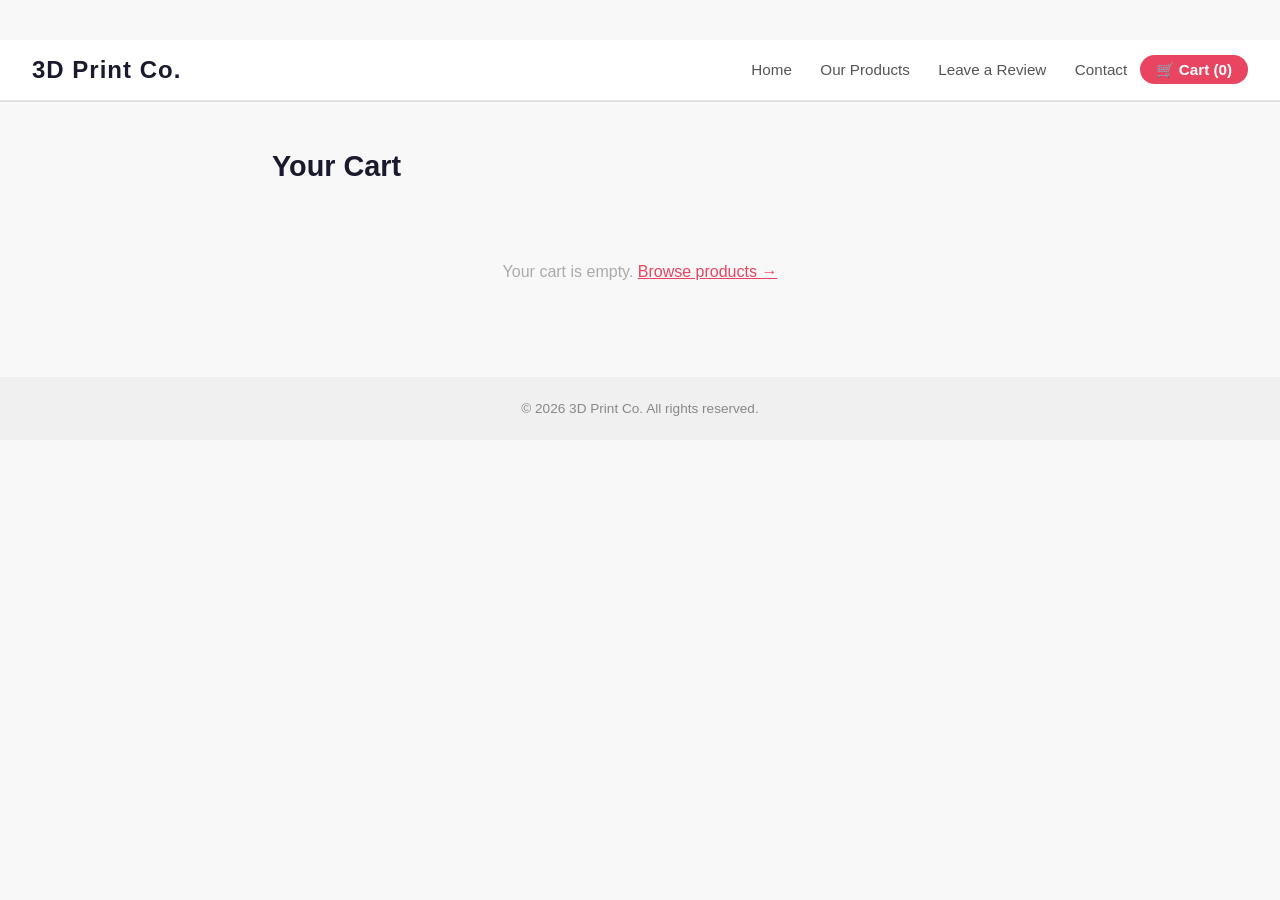
<file: cart.html>
<!DOCTYPE html>
<html lang="en">
<head>
  <meta charset="UTF-8" />
  <meta name="viewport" content="width=device-width, initial-scale=1.0" />
  <title>Cart – 3D Print Co.</title>
  <link rel="stylesheet" href="style.css" />
  <script src="tracker.js"></script>
</head>
<body>

  <header>
    <h1>3D Print Co.</h1>
    <nav>
      <a href="index.html">Home</a>
      <a href="products.html">Our Products</a>
      <a href="index.html#quote">Leave a Review</a>
      <a href="index.html#contact">Contact</a>
      <a href="cart.html" class="cart-nav-btn">🛒 Cart (<span class="cart-count">0</span>)</a>
    </nav>
  </header>

  <section id="cart-page">
    <h2>Your Cart</h2>
    <div id="cart-items"></div>

    <div id="cart-summary" style="display:none;">
      <div class="cart-total-box">
        <span>Total</span>
        <span id="cart-total-price">$0.00</span>
      </div>
      <div style="display:flex; gap:1rem; margin-top:1.5rem; justify-content:flex-end;">
        <button class="btn-outline" onclick="clearCart()">🗑 Clear Cart</button>
        <a id="checkout-link" href="checkout.html" class="btn">Proceed to Checkout →</a>
      </div>
    </div>

    <p id="empty-cart-msg" style="color:#aaa; text-align:center; padding:3rem 0;">Your cart is empty. <a href="products.html" style="color:#e94560;">Browse products →</a></p>
  </section>

  <footer>
    <p>&copy; 2026 3D Print Co. All rights reserved.</p>
  </footer>

  <script>
    function getCart() { return JSON.parse(localStorage.getItem('cart') || '[]'); }
    function saveCart(cart) { localStorage.setItem('cart', JSON.stringify(cart)); updateCartCount(); }

    function updateCartCount() {
      const total = getCart().reduce((s, i) => s + i.qty, 0);
      document.querySelectorAll('.cart-count').forEach(el => el.textContent = total);
    }

    function renderCart() {
      const cart = getCart();
      const itemsEl = document.getElementById('cart-items');
      const summaryEl = document.getElementById('cart-summary');
      const emptyEl = document.getElementById('empty-cart-msg');

      if (cart.length === 0) {
        itemsEl.innerHTML = '';
        summaryEl.style.display = 'none';
        emptyEl.style.display = 'block';
        return;
      }

      emptyEl.style.display = 'none';
      summaryEl.style.display = 'block';

      let grandTotal = 0;

      itemsEl.innerHTML = cart.map((item, i) => {
        const lineTotal = item.unitPrice ? (item.unitPrice * item.qty).toFixed(2) : null;
        if (lineTotal) grandTotal += parseFloat(lineTotal);
        return `
          <div class="cart-row">
            <div class="cart-emoji">${item.emoji || '📦'}</div>
            <div class="cart-info">
              <div class="cart-item-name">${item.name}</div>
              <div class="cart-item-meta">
                ${item.color ? `<span>🎨 ${item.color}</span>` : ''}
                ${item.unitPrice ? `<span>$${item.unitPrice.toFixed(2)} each</span>` : ''}
              </div>
            </div>
            <div class="cart-qty-control">
              <button onclick="changeCartQty(${i}, -1)">−</button>
              <span>${item.qty}</span>
              <button onclick="changeCartQty(${i}, 1)">+</button>
            </div>
            <div class="cart-line-total">${lineTotal ? '$' + lineTotal : '—'}</div>
            <button class="delete-btn" onclick="removeFromCart(${i})">✕</button>
          </div>
        `;
      }).join('');

      document.getElementById('cart-total-price').textContent = grandTotal > 0 ? '$' + grandTotal.toFixed(2) : '—';

      // Build checkout link with all items as params
      const params = new URLSearchParams();
      params.set('from', 'cart');
      params.set('total', grandTotal.toFixed(2));
      document.getElementById('checkout-link').href = 'checkout.html?' + params.toString();
    }

    function changeCartQty(i, dir) {
      const cart = getCart();
      cart[i].qty = Math.max(1, cart[i].qty + dir);
      saveCart(cart);
      renderCart();
    }

    function removeFromCart(i) {
      const cart = getCart();
      cart.splice(i, 1);
      saveCart(cart);
      renderCart();
    }

    function clearCart() {
      if (confirm('Clear your entire cart?')) {
        saveCart([]);
        renderCart();
      }
    }

    updateCartCount();
    renderCart();
  </script>

</body>
</html>
</file>
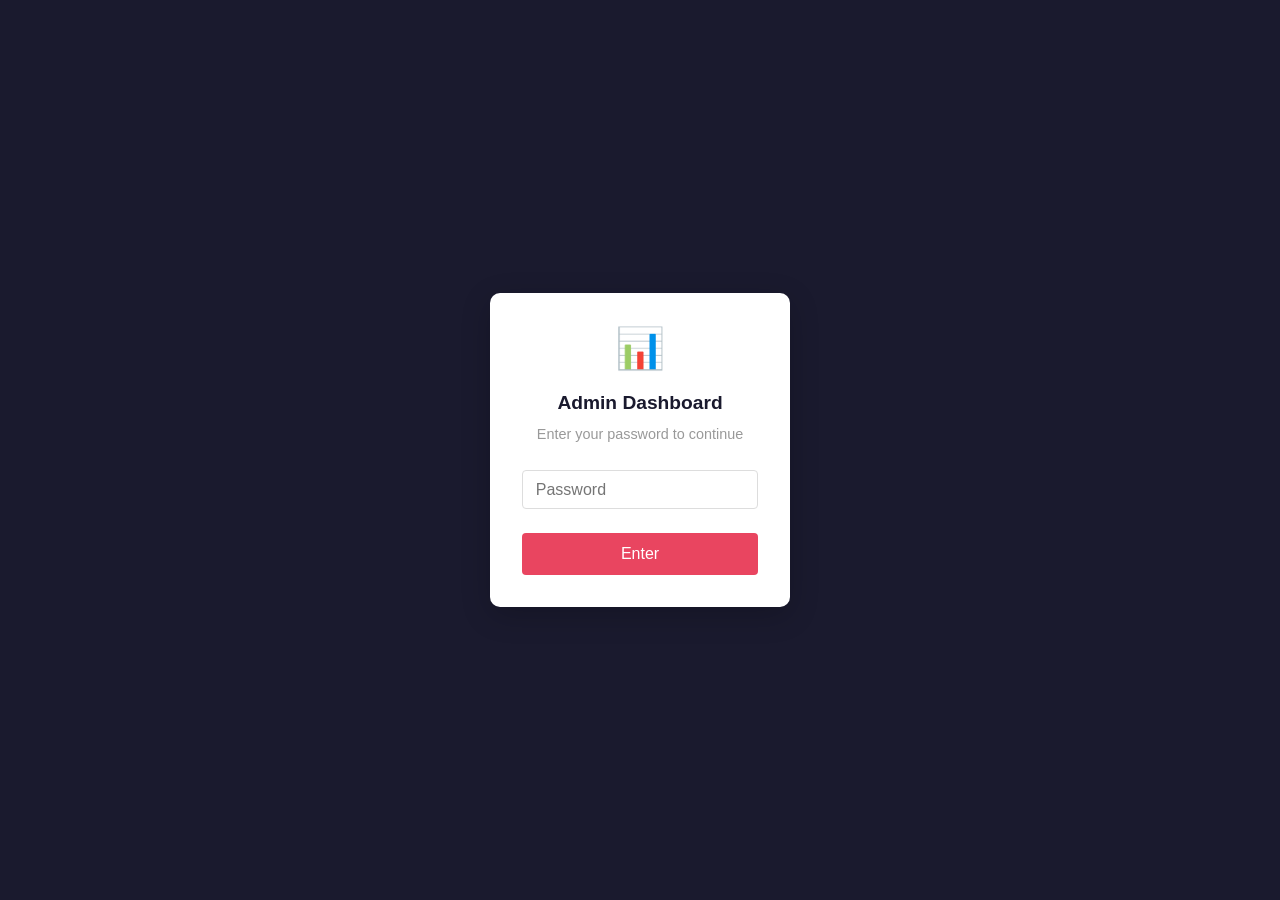
<file: dashboard.html>
<!DOCTYPE html>
<html lang="en">
<head>
  <meta charset="UTF-8" />
  <meta name="viewport" content="width=device-width, initial-scale=1.0" />
  <title>Dashboard – 3D Print Co.</title>
  <link rel="stylesheet" href="style.css" />
</head>
<body>

  <!-- Password Gate -->
  <div id="gate" style="position:fixed; inset:0; background:#1a1a2e; display:flex; align-items:center; justify-content:center; z-index:999;">
    <div class="modal-box" style="text-align:center;">
      <div style="font-size:2.5rem;">📊</div>
      <h3 style="margin-top:0.5rem;">Admin Dashboard</h3>
      <p style="color:#999; font-size:0.9rem; margin-bottom:1rem;">Enter your password to continue</p>
      <input type="password" id="gate-pass" placeholder="Password" onkeydown="if(event.key==='Enter') checkGate()" style="width:100%;" />
      <button class="btn" onclick="checkGate()" style="margin-top:0.75rem; width:100%;">Enter</button>
      <p id="gate-error" style="color:#e94560; font-size:0.85rem; margin-top:0.5rem; display:none;">Wrong password.</p>
    </div>
  </div>

  <header>
    <h1>3D Print Co. — Dashboard</h1>
    <nav>
      <a href="index.html">Home</a>
      <a href="products.html">Products</a>
    <a href="cart.html" class="cart-nav-btn">🛒 Cart (<span class="cart-count">0</span>)</a>
    </nav>
  </header>

  <section id="dashboard" style="max-width:960px; margin:0 auto; padding:2.5rem 2rem;">

    <!-- Stat Cards -->
    <div class="dash-grid">
      <div class="stat-card">
        <div class="stat-icon">🛒</div>
        <div>
          <div class="stat-number" id="total-orders">0</div>
          <div class="stat-label">Total Orders</div>
        </div>
      </div>
      <div class="stat-card">
        <div class="stat-icon">⭐</div>
        <div>
          <div class="stat-number" id="total-reviews">0</div>
          <div class="stat-label">Reviews</div>
        </div>
      </div>
      <div class="stat-card">
        <div class="stat-icon">⏱️</div>
        <div>
          <div class="stat-number" id="total-time">0m</div>
          <div class="stat-label">Total Time on Site</div>
        </div>
      </div>
      <div class="stat-card">
        <div class="stat-icon">📦</div>
        <div>
          <div class="stat-number" id="total-products">0</div>
          <div class="stat-label">Products Listed</div>
        </div>
      </div>
    </div>

    <!-- Time Per Page -->
    <div class="dash-section">
      <h3>⏱ Time Spent Per Page</h3>
      <div id="time-breakdown"></div>
    </div>

    <!-- Recent Orders -->
    <div class="dash-section">
      <h3>🛒 Recent Orders</h3>
      <div id="orders-list"><p class="empty-dash">No orders yet.</p></div>
    </div>

    <!-- Reviews -->
    <div class="dash-section">
      <h3>⭐ Reviews</h3>
      <div id="dash-reviews"><p class="empty-dash">No reviews yet.</p></div>
    </div>

    <!-- Clear Data -->
    <div style="margin-top:2rem; text-align:right;">
      <button class="delete-btn" onclick="clearData()">🗑 Clear All Tracking Data</button>
    </div>

  </section>

  <footer>
    <p>&copy; 2026 3D Print Co.</p>
  </footer>

  <script>
    const ADMIN_PASSWORD = 'admin123';
    const BIN_ID  = '6a24e03df5f4af5e29c4c6f5';
    const BIN_KEY = '$2a$10$3Hmgr9vhBL6llUnzOvvoLeE/J/hjYHE9IKRMZN9hrRGHse3TIl4eG';

    function checkGate() {
      if (document.getElementById('gate-pass').value === ADMIN_PASSWORD) {
        document.getElementById('gate').style.display = 'none';
        loadDashboard();
      } else {
        document.getElementById('gate-error').style.display = 'block';
      }
    }

    function fmtTime(seconds) {
      if (seconds < 60)   return seconds + 's';
      if (seconds < 3600) return Math.floor(seconds / 60) + 'm ' + (seconds % 60) + 's';
      return Math.floor(seconds / 3600) + 'h ' + Math.floor((seconds % 3600) / 60) + 'm';
    }

    const pageNames = {
      'index.html':          '🏠 Home',
      'products.html':       '📦 Products',
      'product-detail.html': '🔍 Product Detail',
      'checkout.html':       '🛒 Checkout',
      '':                    '🏠 Home'
    };

    async function loadDashboard() {
      // Fetch orders from cloud
      let orders = [];
      try {
        const res  = await fetch(`https://api.jsonbin.io/v3/b/${BIN_ID}`, {
          headers: { 'X-Master-Key': BIN_KEY }
        });
        const data = await res.json();
        orders = data.record.orders || [];
      } catch(e) {
        orders = JSON.parse(localStorage.getItem('orders') || '[]');
      }

      const reviews  = JSON.parse(localStorage.getItem('reviews')      || '[]');
      const products = JSON.parse(localStorage.getItem('products')     || '[]');
      const timeData = JSON.parse(localStorage.getItem('timeTracking') || '{}');

      // Stat cards
      document.getElementById('total-orders').textContent   = orders.length;
      document.getElementById('total-reviews').textContent  = reviews.length;
      document.getElementById('total-products').textContent = products.length;
      document.getElementById('total-time').textContent     = fmtTime(timeData['_total'] || 0);

      // Time per page
      const timeEl = document.getElementById('time-breakdown');
      const pages  = Object.entries(timeData).filter(([k]) => k !== '_total');
      if (pages.length === 0) {
        timeEl.innerHTML = '<p class="empty-dash">No time data yet — visit some pages first.</p>';
      } else {
        const max = Math.max(...pages.map(([,v]) => v));
        timeEl.innerHTML = pages.map(([page, secs]) => `
          <div class="time-row">
            <span class="time-label">${pageNames[page] || page}</span>
            <div class="time-bar-wrap">
              <div class="time-bar" style="width:${Math.round((secs/max)*100)}%"></div>
            </div>
            <span class="time-val">${fmtTime(secs)}</span>
          </div>
        `).join('');
      }

      // Orders
      const ordersEl = document.getElementById('orders-list');
      if (orders.length === 0) {
        ordersEl.innerHTML = '<p class="empty-dash">No orders yet.</p>';
      } else {
        ordersEl.innerHTML = `
          <table class="dash-table">
            <thead><tr><th>Date</th><th>Customer</th><th>Email</th><th>Product</th><th>Price</th></tr></thead>
            <tbody>${orders.map(o => `
              <tr>
                <td>${o.date}</td>
                <td>${o.name}</td>
                <td>${o.email}</td>
                <td>${o.product}</td>
                <td>${o.price || '—'}</td>
              </tr>`).join('')}
            </tbody>
          </table>`;
      }

      // Reviews
      const revEl = document.getElementById('dash-reviews');
      if (reviews.length === 0) {
        revEl.innerHTML = '<p class="empty-dash">No reviews yet.</p>';
      } else {
        revEl.innerHTML = reviews.map(r => `
          <div class="review-card">
            <div style="display:flex; justify-content:space-between;">
              <strong>${r.name}</strong>
              <span style="color:#f5a623;">${'★'.repeat(r.rating)}${'☆'.repeat(5-r.rating)}</span>
            </div>
            <p style="color:#555; margin-top:0.4rem;">${r.text}</p>
          </div>`).join('');
      }
    }

    function clearData() {
      if (confirm('Clear all tracking data (orders, reviews, time)? This cannot be undone.')) {
        ['orders','reviews','timeTracking','visits'].forEach(k => localStorage.removeItem(k));
        loadDashboard();
      }
    }
  </script>

</body>
</html>
</file>
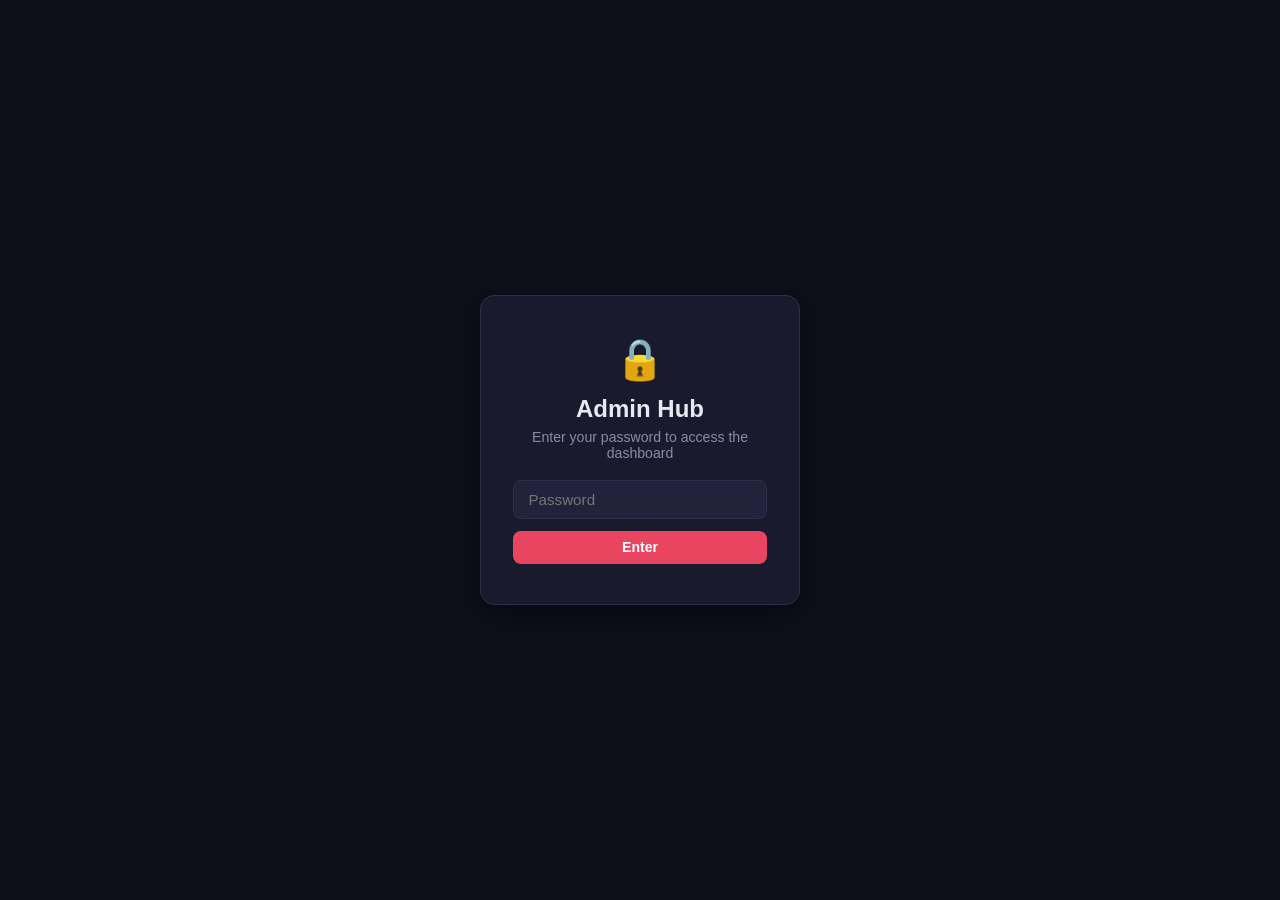
<file: hub.html>
<!DOCTYPE html>
<html lang="en">
<head>
  <meta charset="UTF-8" />
  <meta name="viewport" content="width=device-width, initial-scale=1.0" />
  <title>Admin Hub – 3D Print Co.</title>
  <style>
    *, *::before, *::after { box-sizing: border-box; margin: 0; padding: 0; }

    :root {
      --bg:      #0f0f1a;
      --surface: #1a1a2e;
      --card:    #22223b;
      --border:  #2e2e4a;
      --accent:  #e94560;
      --accent2: #4fc3f7;
      --green:   #4caf50;
      --yellow:  #ffc107;
      --text:    #e8e8f0;
      --muted:   #888aaa;
    }

    body {
      font-family: 'Segoe UI', sans-serif;
      background: var(--bg);
      color: var(--text);
      min-height: 100vh;
    }

    /* ── Gate ── */
    #gate {
      position: fixed; inset: 0;
      background: var(--bg);
      display: flex; align-items: center; justify-content: center;
      z-index: 999;
    }
    .gate-box {
      background: var(--surface);
      border: 1px solid var(--border);
      border-radius: 14px;
      padding: 2.5rem 2rem;
      text-align: center;
      width: 320px;
      box-shadow: 0 8px 32px rgba(0,0,0,.5);
    }
    .gate-box .icon { font-size: 2.5rem; margin-bottom: .75rem; }
    .gate-box h2 { margin-bottom: .4rem; }
    .gate-box p { color: var(--muted); font-size: .88rem; margin-bottom: 1.2rem; }
    .gate-box input {
      width: 100%; padding: .6rem .9rem;
      background: var(--card); border: 1px solid var(--border);
      border-radius: 8px; color: var(--text); font-size: .95rem;
      margin-bottom: .75rem;
    }
    .gate-box input:focus { outline: none; border-color: var(--accent2); }
    #gate-err { color: var(--accent); font-size: .82rem; margin-top: .4rem; display: none; }

    /* ── Header ── */
    header {
      background: var(--surface);
      border-bottom: 1px solid var(--border);
      padding: .9rem 2rem;
      display: flex; align-items: center; justify-content: space-between;
    }
    header h1 { font-size: 1.15rem; letter-spacing: .5px; }
    header nav a {
      color: var(--muted); text-decoration: none; margin-left: 1.2rem;
      font-size: .88rem; transition: color .2s;
    }
    header nav a:hover { color: var(--text); }

    /* ── Tabs ── */
    .tabs {
      display: flex; gap: .5rem; padding: 1.4rem 2rem .5rem;
      border-bottom: 1px solid var(--border);
      background: var(--surface);
    }
    .tab {
      padding: .5rem 1.1rem; border-radius: 8px;
      background: transparent; border: 1px solid var(--border);
      color: var(--muted); cursor: pointer; font-size: .88rem;
      transition: all .2s;
    }
    .tab:hover { border-color: var(--accent2); color: var(--text); }
    .tab.active {
      background: var(--accent); border-color: var(--accent);
      color: #fff; font-weight: 600;
    }

    /* ── Pages ── */
    .page { display: none; padding: 2rem; max-width: 1100px; margin: 0 auto; }
    .page.active { display: block; }

    /* ── Stat row ── */
    .stat-row {
      display: grid;
      grid-template-columns: repeat(auto-fit, minmax(180px, 1fr));
      gap: 1rem; margin-bottom: 2rem;
    }
    .stat-card {
      background: var(--card); border: 1px solid var(--border);
      border-radius: 12px; padding: 1.2rem 1.4rem;
      display: flex; align-items: center; gap: 1rem;
    }
    .stat-card .ico { font-size: 2rem; }
    .stat-card .num { font-size: 1.6rem; font-weight: 700; line-height: 1; }
    .stat-card .lbl { font-size: .78rem; color: var(--muted); margin-top: .25rem; }

    /* ── Section header ── */
    .sec-head {
      display: flex; align-items: center; justify-content: space-between;
      margin-bottom: 1rem;
    }
    .sec-head h2 { font-size: 1rem; font-weight: 600; }

    /* ── Table ── */
    .tbl-wrap { overflow-x: auto; }
    table { width: 100%; border-collapse: collapse; font-size: .88rem; }
    th {
      text-align: left; padding: .55rem .8rem;
      background: var(--surface); color: var(--muted);
      font-weight: 600; font-size: .78rem; text-transform: uppercase;
      letter-spacing: .04em; border-bottom: 1px solid var(--border);
    }
    td {
      padding: .6rem .8rem; border-bottom: 1px solid var(--border);
      vertical-align: top;
    }
    tr:last-child td { border-bottom: none; }
    tr:hover td { background: rgba(255,255,255,.03); }
    .empty { color: var(--muted); text-align: center; padding: 2rem; }

    /* ── Badges ── */
    .badge {
      display: inline-block; padding: .2rem .55rem;
      border-radius: 20px; font-size: .75rem; font-weight: 600;
    }
    .badge-fulfilled { background: rgba(76,175,80,.18); color: var(--green); }
    .badge-pending   { background: rgba(255,193,7,.15); color: var(--yellow); }

    /* ── Contact cards ── */
    .contact-grid {
      display: grid;
      grid-template-columns: repeat(auto-fill, minmax(300px, 1fr));
      gap: 1rem;
    }
    .contact-card {
      background: var(--card); border: 1px solid var(--border);
      border-radius: 12px; padding: 1.2rem;
    }
    .contact-card .c-name { font-weight: 600; margin-bottom: .2rem; }
    .contact-card .c-email { font-size: .8rem; color: var(--accent2); margin-bottom: .6rem; }
    .contact-card .c-msg {
      font-size: .87rem; color: var(--text);
      background: var(--surface); border-radius: 8px;
      padding: .75rem; line-height: 1.5;
    }
    .contact-card .c-meta { font-size: .75rem; color: var(--muted); margin-top: .6rem; }
    .stars { color: #ffc107; letter-spacing: .1em; }

    /* ── Time bars ── */
    .page-bar { margin-bottom: .7rem; }
    .bar-label { display: flex; justify-content: space-between; font-size: .82rem; margin-bottom: .25rem; }
    .bar-track {
      height: 8px; background: var(--border); border-radius: 4px; overflow: hidden;
    }
    .bar-fill {
      height: 100%; border-radius: 4px;
      background: linear-gradient(90deg, var(--accent2), var(--accent));
      transition: width .5s ease;
    }

    /* ── Btn ── */
    .btn {
      padding: .55rem 1.1rem; border-radius: 8px;
      background: var(--accent); border: none; color: #fff;
      cursor: pointer; font-size: .88rem; font-weight: 600;
      transition: opacity .2s;
    }
    .btn:hover { opacity: .85; }
    .btn-ghost {
      background: transparent; border: 1px solid var(--border); color: var(--muted);
    }
    .btn-ghost:hover { border-color: var(--accent2); color: var(--text); }

    /* ── Search/filter bar ── */
    .filter-bar { display: flex; gap: .6rem; margin-bottom: 1.2rem; flex-wrap: wrap; }
    .filter-bar input, .filter-bar select {
      padding: .45rem .8rem;
      background: var(--card); border: 1px solid var(--border);
      border-radius: 8px; color: var(--text); font-size: .87rem;
    }
    .filter-bar input:focus, .filter-bar select:focus {
      outline: none; border-color: var(--accent2);
    }

    /* ── Order detail modal ── */
    .modal-overlay {
      position: fixed; inset: 0; background: rgba(0,0,0,.7);
      display: flex; align-items: center; justify-content: center;
      z-index: 900; display: none;
    }
    .modal-overlay.open { display: flex; }
    .modal-box {
      background: var(--surface); border: 1px solid var(--border);
      border-radius: 14px; padding: 2rem; max-width: 520px; width: 90%;
      box-shadow: 0 12px 40px rgba(0,0,0,.6);
    }
    .modal-box h3 { margin-bottom: 1rem; }
    .detail-row { display: flex; justify-content: space-between; padding: .4rem 0; border-bottom: 1px solid var(--border); font-size: .9rem; }
    .detail-row:last-child { border-bottom: none; }
    .detail-row span:first-child { color: var(--muted); }
  </style>
</head>
<body>

<!-- Password Gate -->
<div id="gate">
  <div class="gate-box">
    <div class="icon">🔒</div>
    <h2>Admin Hub</h2>
    <p>Enter your password to access the dashboard</p>
    <input type="password" id="gate-pass" placeholder="Password"
           onkeydown="if(event.key==='Enter') checkGate()" />
    <button class="btn" style="width:100%" onclick="checkGate()">Enter</button>
    <p id="gate-err">Wrong password.</p>
  </div>
</div>

<!-- New order toast -->
<div id="toast" style="
  position:fixed; top:1.2rem; right:1.2rem; z-index:9999;
  background:var(--green); color:#fff;
  padding:.75rem 1.2rem; border-radius:10px;
  font-weight:600; font-size:.9rem;
  box-shadow:0 4px 20px rgba(0,0,0,.4);
  display:none; align-items:center; gap:.6rem;
">🛒 <span id="toast-msg">New order received!</span></div>

<!-- Header -->
<header>
  <h1>📊 Admin Hub</h1>
  <nav>
    <a href="index.html">Store</a>
    <a href="dashboard.html">Old Dashboard</a>
    <a href="../sales-tracker/index.html">Sales Tracker</a>
  </nav>
</header>

<!-- Tabs -->
<div class="tabs">
  <button class="tab active" onclick="switchTab('overview')">Overview</button>
  <button class="tab" onclick="switchTab('orders')">Orders</button>
  <button class="tab" onclick="switchTab('time')">Time on Site</button>
  <button class="tab" onclick="switchTab('contacts')">Contacts & Reviews</button>
</div>

<!-- ── OVERVIEW ─────────────────────────────────────────── -->
<div id="page-overview" class="page active">
  <div class="stat-row">
    <div class="stat-card">
      <div class="ico">🛒</div>
      <div><div class="num" id="ov-orders">0</div><div class="lbl">Total Orders</div></div>
    </div>
    <div class="stat-card">
      <div class="ico">✅</div>
      <div><div class="num" id="ov-fulfilled">0</div><div class="lbl">Fulfilled</div></div>
    </div>
    <div class="stat-card">
      <div class="ico">⏳</div>
      <div><div class="num" id="ov-pending">0</div><div class="lbl">Pending</div></div>
    </div>
    <div class="stat-card">
      <div class="ico">⏱️</div>
      <div><div class="num" id="ov-time">0h 0m</div><div class="lbl">Total Time on Site</div></div>
    </div>
    <div class="stat-card">
      <div class="ico">💬</div>
      <div><div class="num" id="ov-reviews">0</div><div class="lbl">Customer Reviews</div></div>
    </div>
    <div class="stat-card">
      <div class="ico">⭐</div>
      <div><div class="num" id="ov-rating">—</div><div class="lbl">Avg Rating</div></div>
    </div>
  </div>

  <div style="display:grid; grid-template-columns:1fr 1fr; gap:1.5rem; flex-wrap:wrap;">
    <div style="background:var(--card);border:1px solid var(--border);border-radius:12px;padding:1.4rem;">
      <div class="sec-head"><h2>Recent Orders</h2></div>
      <div id="ov-recent-orders"><p class="empty">No orders yet</p></div>
    </div>
    <div style="background:var(--card);border:1px solid var(--border);border-radius:12px;padding:1.4rem;">
      <div class="sec-head"><h2>Top Pages by Time</h2></div>
      <div id="ov-pages"><p class="empty">No tracking data</p></div>
    </div>
  </div>
</div>

<!-- ── ORDERS ─────────────────────────────────────────────── -->
<div id="page-orders" class="page">
  <div class="filter-bar">
    <input id="ord-search" type="text" placeholder="Search customer or product…" oninput="renderOrders()" style="flex:1;min-width:180px" />
    <select id="ord-filter" onchange="renderOrders()">
      <option value="">All Statuses</option>
      <option value="pending">Pending</option>
      <option value="fulfilled">Fulfilled</option>
    </select>
  </div>
  <div class="tbl-wrap">
    <table>
      <thead>
        <tr>
          <th>Customer</th>
          <th>Email</th>
          <th>Product</th>
          <th>Color</th>
          <th>Qty</th>
          <th>Price</th>
          <th>Status</th>
          <th>Date</th>
          <th></th>
        </tr>
      </thead>
      <tbody id="orders-body"></tbody>
    </table>
  </div>
</div>

<!-- ── TIME ───────────────────────────────────────────────── -->
<div id="page-time" class="page">
  <div class="stat-row">
    <div class="stat-card">
      <div class="ico">⏱️</div>
      <div><div class="num" id="t-total">0h 0m</div><div class="lbl">Total Time</div></div>
    </div>
    <div class="stat-card">
      <div class="ico">📄</div>
      <div><div class="num" id="t-pages">0</div><div class="lbl">Pages Tracked</div></div>
    </div>
    <div class="stat-card">
      <div class="ico">👁️</div>
      <div><div class="num" id="t-visits">0</div><div class="lbl">Total Visits</div></div>
    </div>
  </div>

  <div style="display:grid; grid-template-columns:1fr 1fr; gap:1.5rem;">
    <div style="background:var(--card);border:1px solid var(--border);border-radius:12px;padding:1.4rem;">
      <div class="sec-head"><h2>Time Per Page</h2></div>
      <div id="pages-bars"><p class="empty">No data yet</p></div>
    </div>
    <div style="background:var(--card);border:1px solid var(--border);border-radius:12px;padding:1.4rem;">
      <div class="sec-head"><h2>Recent Visits</h2></div>
      <div class="tbl-wrap">
        <table>
          <thead><tr><th>Page</th><th>Time Spent</th><th>Date</th><th>At</th></tr></thead>
          <tbody id="visits-body"></tbody>
        </table>
      </div>
    </div>
  </div>
</div>

<!-- ── CONTACTS & REVIEWS ─────────────────────────────────── -->
<div id="page-contacts" class="page">
  <div class="filter-bar">
    <input id="rev-search" type="text" placeholder="Search name or review text…" oninput="renderContacts()" style="flex:1;min-width:180px" />
    <select id="rev-stars" onchange="renderContacts()">
      <option value="">All Ratings</option>
      <option value="5">5 Stars</option>
      <option value="4">4 Stars</option>
      <option value="3">3 Stars</option>
      <option value="2">2 Stars</option>
      <option value="1">1 Star</option>
    </select>
  </div>
  <div id="contacts-grid" class="contact-grid"></div>
</div>

<!-- Order detail modal -->
<div class="modal-overlay" id="order-modal">
  <div class="modal-box">
    <h3>Order Details</h3>
    <div id="order-detail-body"></div>
    <div style="margin-top:1.2rem;display:flex;gap:.6rem;justify-content:flex-end">
      <button class="btn btn-ghost" onclick="closeOrderModal()">Close</button>
      <button class="btn" id="fulfill-btn" onclick="fulfillCurrentOrder()">Mark Fulfilled</button>
    </div>
  </div>
</div>

<script>
// ── Auth ──────────────────────────────────────────────────────
const PASS = 'lukeluke';

function checkGate() {
  if (document.getElementById('gate-pass').value === PASS) {
    document.getElementById('gate').style.display = 'none';
    loadAll();
  } else {
    const err = document.getElementById('gate-err');
    err.style.display = 'block';
    setTimeout(() => err.style.display = 'none', 2000);
  }
}

// ── Data access ───────────────────────────────────────────────
const getOrders   = () => JSON.parse(localStorage.getItem('orders')       || '[]');
const getSales    = () => JSON.parse(localStorage.getItem('st_sales')     || '[]');
const getTracking = () => JSON.parse(localStorage.getItem('timeTracking') || '{}');
const getVisits   = () => JSON.parse(localStorage.getItem('visits')       || '[]');
const getReviews  = () => JSON.parse(localStorage.getItem('reviews')      || '[]');

function saveOrders(d) { localStorage.setItem('orders', JSON.stringify(d)); }

// ── Helpers ───────────────────────────────────────────────────
const fmtHM = s => { const h = Math.floor(s/3600), m = Math.floor((s%3600)/60); return `${h}h ${m}m`; };
const fmtSec = s => { const h = Math.floor(s/3600), m = Math.floor((s%3600)/60), sec = s%60; return `${String(h).padStart(2,'0')}:${String(m).padStart(2,'0')}:${String(sec).padStart(2,'0')}`; };
const esc = s => String(s).replace(/&/g,'&amp;').replace(/</g,'&lt;').replace(/>/g,'&gt;').replace(/"/g,'&quot;');
const badge = status => {
  const s = (status||'pending').toLowerCase();
  return `<span class="badge badge-${s}">${s.charAt(0).toUpperCase()+s.slice(1)}</span>`;
};
const stars = n => '<span class="stars">' + '★'.repeat(n) + '<span style="opacity:.3">' + '★'.repeat(5-n) + '</span></span>';

// ── Tab switching ──────────────────────────────────────────────
function switchTab(tab) {
  document.querySelectorAll('.tab').forEach(t => t.classList.remove('active'));
  document.querySelectorAll('.page').forEach(p => p.classList.remove('active'));
  event.currentTarget.classList.add('active');
  document.getElementById('page-' + tab).classList.add('active');
  if (tab === 'overview')  renderOverview();
  if (tab === 'orders')    renderOrders();
  if (tab === 'time')      renderTime();
  if (tab === 'contacts')  renderContacts();
}

// ── OVERVIEW ──────────────────────────────────────────────────
function renderOverview() {
  const orders   = getOrders();
  const reviews  = getReviews();
  const tracking = getTracking();
  const visits   = getVisits();

  // Orders: use 'status' field; if absent treat as pending
  const fulfilled = orders.filter(o => (o.status || 'pending') === 'fulfilled');
  const pending   = orders.filter(o => (o.status || 'pending') === 'pending');

  document.getElementById('ov-orders').textContent    = orders.length;
  document.getElementById('ov-fulfilled').textContent = fulfilled.length;
  document.getElementById('ov-pending').textContent   = pending.length;
  document.getElementById('ov-reviews').textContent   = reviews.length;

  const total = tracking._total || 0;
  document.getElementById('ov-time').textContent = fmtHM(total);

  if (reviews.length) {
    const avg = reviews.reduce((a,r) => a + r.rating, 0) / reviews.length;
    document.getElementById('ov-rating').textContent = avg.toFixed(1) + ' ★';
  } else {
    document.getElementById('ov-rating').textContent = '—';
  }

  // Recent orders
  const recent = [...orders].slice(0, 6);
  const ovEl = document.getElementById('ov-recent-orders');
  if (!recent.length) { ovEl.innerHTML = '<p class="empty">No orders yet</p>'; }
  else {
    ovEl.innerHTML = recent.map(o => `
      <div style="display:flex;justify-content:space-between;align-items:center;padding:.45rem 0;border-bottom:1px solid var(--border);font-size:.85rem">
        <span>${esc(o.name || '—')}</span>
        <span style="color:var(--muted)">${esc(o.product || '—')}</span>
        ${badge(o.status || 'pending')}
      </div>`).join('');
  }

  // Top pages
  const pagesEl = document.getElementById('ov-pages');
  const entries = Object.entries(tracking).filter(([k]) => k !== '_total').sort((a,b) => b[1]-a[1]).slice(0,6);
  if (!entries.length) { pagesEl.innerHTML = '<p class="empty">No tracking data</p>'; }
  else {
    const max = entries[0][1];
    pagesEl.innerHTML = entries.map(([page, secs]) => `
      <div class="page-bar">
        <div class="bar-label"><span>${esc(page)}</span><span style="color:var(--muted)">${fmtHM(secs)}</span></div>
        <div class="bar-track"><div class="bar-fill" style="width:${(secs/max*100).toFixed(1)}%"></div></div>
      </div>`).join('');
  }
}

// ── ORDERS ────────────────────────────────────────────────────
let currentOrderIndex = null;

function renderOrders() {
  const q      = (document.getElementById('ord-search')?.value || '').toLowerCase();
  const filter = document.getElementById('ord-filter')?.value || '';
  let orders   = getOrders().map((o, i) => ({ ...o, _idx: i }));

  if (q)      orders = orders.filter(o => (o.name||'').toLowerCase().includes(q) || (o.product||'').toLowerCase().includes(q) || (o.email||'').toLowerCase().includes(q));
  if (filter) orders = orders.filter(o => (o.status || 'pending') === filter);

  const tbody = document.getElementById('orders-body');
  if (!orders.length) {
    tbody.innerHTML = '<tr><td colspan="9" class="empty">No orders match your filter</td></tr>';
    return;
  }
  tbody.innerHTML = orders.map(o => `
    <tr>
      <td>${esc(o.name || '—')}</td>
      <td style="color:var(--muted);font-size:.8rem">${esc(o.email || '—')}</td>
      <td>${esc(o.product || '—')}</td>
      <td>${esc(o.color || '—')}</td>
      <td>${o.qty || 1}</td>
      <td>${esc(o.price || '—')}</td>
      <td>${badge(o.status || 'pending')}</td>
      <td style="color:var(--muted);font-size:.8rem">${esc(o.date || '—')}</td>
      <td><button class="btn btn-ghost" style="font-size:.78rem;padding:.3rem .6rem" onclick="openOrderModal(${o._idx})">View</button></td>
    </tr>`).join('');
}

function openOrderModal(idx) {
  currentOrderIndex = idx;
  const order = getOrders()[idx];
  if (!order) return;
  const status = order.status || 'pending';

  document.getElementById('order-detail-body').innerHTML = `
    <div class="detail-row"><span>Customer</span><span>${esc(order.name || '—')}</span></div>
    <div class="detail-row"><span>Email</span><span style="color:var(--accent2)">${esc(order.email || '—')}</span></div>
    <div class="detail-row"><span>Product</span><span>${esc(order.product || '—')}</span></div>
    <div class="detail-row"><span>Color</span><span>${esc(order.color || '—')}</span></div>
    <div class="detail-row"><span>Quantity</span><span>${order.qty || 1}</span></div>
    <div class="detail-row"><span>Price</span><span>${esc(order.price || '—')}</span></div>
    <div class="detail-row"><span>Status</span><span>${badge(status)}</span></div>
    <div class="detail-row"><span>Date</span><span>${esc(order.date || '—')}</span></div>
  `;

  const btn = document.getElementById('fulfill-btn');
  if (status === 'fulfilled') {
    btn.textContent = 'Already Fulfilled';
    btn.disabled = true;
    btn.style.opacity = '.5';
  } else {
    btn.textContent = 'Mark Fulfilled';
    btn.disabled = false;
    btn.style.opacity = '1';
  }

  document.getElementById('order-modal').classList.add('open');
}

function closeOrderModal() {
  document.getElementById('order-modal').classList.remove('open');
  currentOrderIndex = null;
}

function fulfillCurrentOrder() {
  if (currentOrderIndex === null) return;
  const orders = getOrders();
  orders[currentOrderIndex].status = 'fulfilled';
  saveOrders(orders);
  closeOrderModal();
  renderOrders();
  renderOverview();
}

document.getElementById('order-modal').addEventListener('click', e => {
  if (e.target === e.currentTarget) closeOrderModal();
});

// ── TIME ──────────────────────────────────────────────────────
function renderTime() {
  const tracking = getTracking();
  const visits   = getVisits();

  const total  = tracking._total || 0;
  const pages  = Object.keys(tracking).filter(k => k !== '_total');
  document.getElementById('t-total').textContent  = fmtHM(total);
  document.getElementById('t-pages').textContent  = pages.length;
  document.getElementById('t-visits').textContent = visits.length;

  // Bars
  const barsEl  = document.getElementById('pages-bars');
  const entries = Object.entries(tracking).filter(([k]) => k !== '_total').sort((a,b) => b[1]-a[1]);
  if (!entries.length) { barsEl.innerHTML = '<p class="empty">No tracking data yet</p>'; }
  else {
    const max = entries[0][1];
    barsEl.innerHTML = entries.map(([page, secs]) => `
      <div class="page-bar">
        <div class="bar-label"><span>${esc(page)}</span><span style="color:var(--muted)">${fmtHM(secs)}</span></div>
        <div class="bar-track"><div class="bar-fill" style="width:${(secs/max*100).toFixed(1)}%"></div></div>
      </div>`).join('');
  }

  // Visits table
  const tbody = document.getElementById('visits-body');
  if (!visits.length) {
    tbody.innerHTML = '<tr><td colspan="4" class="empty">No visits recorded yet</td></tr>';
    return;
  }
  tbody.innerHTML = visits.map(v => `
    <tr>
      <td>${esc(v.page)}</td>
      <td>${fmtSec(v.seconds || 0)}</td>
      <td style="color:var(--muted);font-size:.8rem">${esc(v.date || '—')}</td>
      <td style="color:var(--muted);font-size:.8rem">${esc(v.time || '—')}</td>
    </tr>`).join('');
}

// ── CONTACTS & REVIEWS ────────────────────────────────────────
function renderContacts() {
  const q     = (document.getElementById('rev-search')?.value || '').toLowerCase();
  const stars_f = document.getElementById('rev-stars')?.value || '';
  let reviews = getReviews();

  if (q)       reviews = reviews.filter(r => (r.name||'').toLowerCase().includes(q) || (r.text||'').toLowerCase().includes(q));
  if (stars_f) reviews = reviews.filter(r => String(r.rating) === stars_f);

  const grid = document.getElementById('contacts-grid');
  if (!reviews.length) {
    grid.innerHTML = '<p class="empty" style="grid-column:1/-1">No reviews yet — they\'ll appear here once customers leave them on the store.</p>';
    return;
  }
  grid.innerHTML = reviews.map(r => `
    <div class="contact-card">
      <div class="c-name">${esc(r.name || 'Anonymous')}</div>
      <div class="c-email">${esc(r.email || '')}</div>
      <div>${stars(r.rating || 0)}</div>
      <div class="c-msg" style="margin-top:.6rem">${esc(r.text || '(no message)')}</div>
      <div class="c-meta">${esc(r.date || '')}</div>
    </div>`).join('');
}

// ── Live refresh ──────────────────────────────────────────────
// Re-renders the active tab every 3 seconds so new orders from
// the store appear automatically without refreshing the page.
let _lastOrderCount = -1;
let _lastReviewCount = -1;

function autoRefresh() {
  const orders  = getOrders();
  const reviews = getReviews();

  // Toast + flash the Orders tab if a new order came in
  if (_lastOrderCount >= 0 && orders.length > _lastOrderCount) {
    const newCount = orders.length - _lastOrderCount;
    const toast = document.getElementById('toast');
    document.getElementById('toast-msg').textContent = newCount === 1 ? 'New order received!' : `${newCount} new orders received!`;
    toast.style.display = 'flex';
    setTimeout(() => { toast.style.display = 'none'; }, 5000);
    const tab = document.querySelector('.tab[onclick*="orders"]');
    if (tab) {
      tab.style.background = 'var(--green)';
      tab.style.borderColor = 'var(--green)';
      tab.style.color = '#fff';
      setTimeout(() => {
        if (!tab.classList.contains('active')) {
          tab.style.background = '';
          tab.style.borderColor = '';
          tab.style.color = '';
        }
      }, 3000);
    }
  }
  _lastOrderCount  = orders.length;
  _lastReviewCount = reviews.length;

  // Re-render whichever page is active
  const active = document.querySelector('.page.active');
  if (!active) return;
  const id = active.id;
  if (id === 'page-overview')  renderOverview();
  if (id === 'page-orders')    renderOrders();
  if (id === 'page-time')      renderTime();
  if (id === 'page-contacts')  renderContacts();
}

// ── Init ──────────────────────────────────────────────────────
function loadAll() {
  renderOverview();
  _lastOrderCount  = getOrders().length;
  _lastReviewCount = getReviews().length;
  setInterval(autoRefresh, 3000);
}
</script>

</body>
</html>
</file>
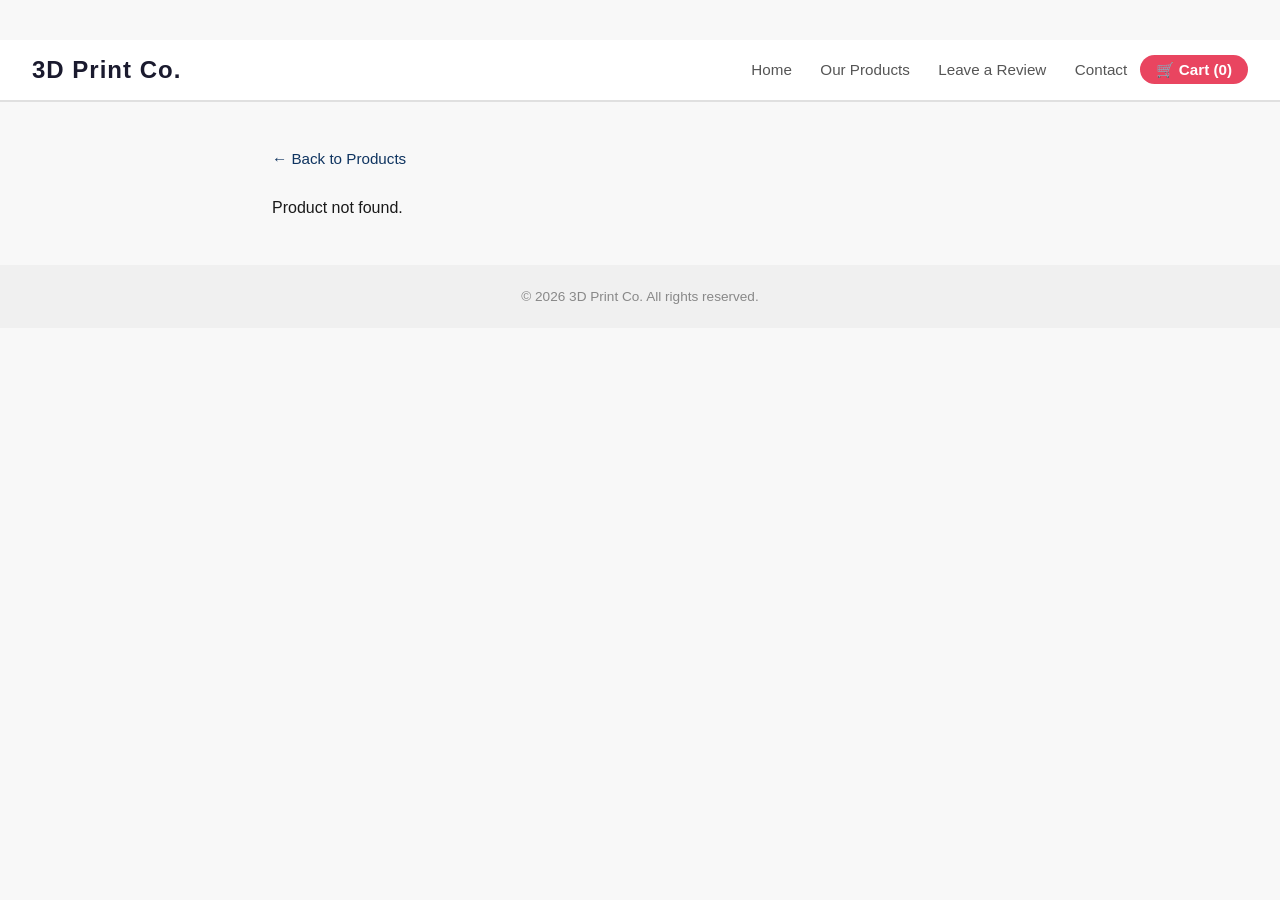
<file: product-detail.html>
<!DOCTYPE html>
<html lang="en">
<head>
  <meta charset="UTF-8" />
  <meta name="viewport" content="width=device-width, initial-scale=1.0" />
  <title>Product – 3D Print Co.</title>
  <link rel="stylesheet" href="style.css" />
  <script src="tracker.js"></script>
</head>
<body>

  <header>
    <h1>3D Print Co.</h1>
    <nav>
      <a href="index.html">Home</a>
      <a href="products.html">Our Products</a>
      <a href="index.html#quote">Leave a Review</a>
      <a href="index.html#contact">Contact</a>
      <a href="cart.html" class="cart-nav-btn">🛒 Cart (<span class="cart-count">0</span>)</a>
    </nav>
  </header>

  <section id="detail-page">
    <a href="products.html" class="back-link">← Back to Products</a>
    <div id="detail-content">Loading...</div>
  </section>

  <!-- Stock edit popup (admin only) -->
  <div id="stock-modal" style="display:none;">
    <div class="modal-box">
      <h3>Set Stock — <span id="stock-color-name"></span></h3>
      <label>How many in stock?</label>
      <input type="number" id="stock-input" min="0" placeholder="e.g. 10" style="width:100%;" />
      <div style="display:flex; gap:0.75rem; margin-top:0.75rem;">
        <button class="btn" onclick="saveStock()">Save</button>
        <button class="btn-outline" onclick="closeStockModal()">Cancel</button>
      </div>
    </div>
  </div>

  <footer>
    <p>&copy; 2026 3D Print Co. All rights reserved.</p>
  </footer>

  <script>
    const COLORS = [
      { name: 'Red',          hex: '#e74c3c', extra: 0 },
      { name: 'Blue',         hex: '#3498db', extra: 0 },
      { name: 'Green',        hex: '#2ecc71', extra: 0 },
      { name: 'Black',        hex: '#1a1a1a', extra: 0 },
      { name: 'White',        hex: '#f0f0f0', extra: 0, border: true },
      { name: 'Yellow',       hex: '#f1c40f', extra: 0 },
      { name: 'Orange',       hex: '#e67e22', extra: 0 },
      { name: 'Purple',       hex: '#9b59b6', extra: 0 },
      { name: 'Glow in Dark', hex: '#39ff14', extra: 2, glow: true },
    ];

    const isAdmin = sessionStorage.getItem('adminLoggedIn') === 'true';
    // Update cart count on load
    (function() {
      const c = JSON.parse(localStorage.getItem('cart') || '[]').reduce((s,i)=>s+i.qty,0);
      document.querySelectorAll('.cart-count').forEach(el => el.textContent = c);
    })();
    let selectedColor = null;
    let basePrice = 0;
    let product;
    let editingColorIndex = null;
    let qty = 1;

    function stockKey(productName, colorName) {
      return 'stock__' + productName + '__' + colorName;
    }

    function getStock(colorName) {
      const val = localStorage.getItem(stockKey(product.name, colorName));
      return val === null ? null : parseInt(val);
    }

    window.onload = function () {
      const params = new URLSearchParams(window.location.search);
      const name   = decodeURIComponent(params.get('name') || '');
      const saved  = JSON.parse(localStorage.getItem('products') || '[]');
      product = saved.find(p => p.name === name);

      const content = document.getElementById('detail-content');
      if (!product) { content.innerHTML = '<p>Product not found.</p>'; return; }

      document.title = product.name + ' – 3D Print Co.';
      basePrice = parseFloat((product.price || '0').replace(/[^0-9.]/g, '')) || 0;

      content.innerHTML = `
        <div class="detail-card">
          <div class="detail-emoji">${product.emoji}</div>
          <div class="detail-info">
            <h2>${product.name}</h2>
            <div id="price-display" class="price" style="font-size:1.1rem;">${product.price || ''}</div>
            <div class="detail-section">
              <h4>Description</h4>
              <p>${product.desc || 'No description provided.'}</p>
            </div>
            ${product.features && product.features.length ? `
            <div class="detail-section">
              <h4>Features</h4>
              <ul class="feature-list">
                ${product.features.map(f => `<li>✔ ${f}</li>`).join('')}
              </ul>
            </div>` : ''}
            <div class="detail-section">
              <h4>Color — <span id="color-label" style="color:#1a1a2e; font-weight:600;">Select a color</span></h4>
              ${isAdmin ? '<p style="font-size:0.8rem; color:#999; margin-bottom:0.5rem;">Admin: click a color to select it, or click the stock number to edit it.</p>' : ''}
              <div class="color-swatches" id="color-swatches"></div>
              <p id="glow-note" style="display:none; color:#27ae60; font-size:0.85rem; margin-top:0.5rem;">✨ Glow in the Dark adds +$2.00</p>
            </div>
            <div class="detail-section" id="qty-section" style="display:none;">
              <h4>Quantity</h4>
              <div class="qty-control">
                <button onclick="changeQty(-1)">−</button>
                <span id="qty-display">1</span>
                <button onclick="changeQty(1)">+</button>
              </div>
              <p id="qty-max-note" style="font-size:0.8rem; color:#999; margin-top:0.4rem;"></p>
            </div>
            <div id="total-price" style="display:none; font-size:1.1rem; font-weight:bold; color:#1a1a2e; margin-top:0.5rem;"></div>
            <button id="buy-btn" onclick="addToCart()" class="btn" style="margin-top:1.5rem; opacity:0.4; pointer-events:none;">🛒 Add to Cart</button>
          </div>
        </div>
      `;

      renderSwatches();
    };

    function renderSwatches() {
      const container = document.getElementById('color-swatches');
      container.innerHTML = '';

      COLORS.forEach((c, i) => {
        const stock    = getStock(c.name);
        const noStock  = stock !== null && stock <= 0;
        const isSelected = selectedColor && selectedColor.name === c.name;

        const wrap = document.createElement('div');
        wrap.className = 'swatch-wrap';

        // Swatch button
        const btn = document.createElement('button');
        btn.className = 'color-swatch' + (isSelected ? ' selected' : '') + (noStock ? ' out-of-stock' : '');
        btn.style.background = c.hex;
        if (c.border) btn.style.border = '2px solid #ccc';
        if (c.glow)   btn.style.boxShadow = '0 0 8px #39ff14';
        btn.title = c.name + (c.extra ? ' (+$' + c.extra + ')' : '') + (noStock ? ' — Out of Stock' : '');

        if (noStock) {
          btn.innerHTML = '<span class="swatch-x">✕</span>';
          btn.disabled = true;
        } else {
          btn.onclick = () => selectColor(i);
        }

        wrap.appendChild(btn);

        // Stock label
        const stockLabel = document.createElement('div');
        stockLabel.className = 'stock-label';

        if (isAdmin) {
          const stockVal = stock === null ? '∞' : stock;
          stockLabel.innerHTML = `<span class="stock-edit" onclick="openStockModal(${i})" title="Edit stock">${stockVal}</span>`;
        } else {
          if (stock !== null) {
            stockLabel.textContent = noStock ? 'Out' : stock <= 3 ? 'Only ' + stock + ' left' : '';
            if (stock <= 3 && !noStock) stockLabel.style.color = '#e94560';
          }
        }

        wrap.appendChild(stockLabel);
        container.appendChild(wrap);
      });
    }

    function selectColor(i) {
      const stock = getStock(COLORS[i].name);
      if (stock !== null && stock <= 0) return;
      selectedColor = COLORS[i];
      qty = 1;
      document.getElementById('color-label').textContent = selectedColor.name;
      document.getElementById('glow-note').style.display = selectedColor.glow ? 'block' : 'none';
      document.getElementById('qty-section').style.display = 'block';
      document.getElementById('qty-display').textContent = 1;
      const stock2 = getStock(selectedColor.name);
      const note = document.getElementById('qty-max-note');
      note.textContent = stock2 !== null ? 'Max available: ' + stock2 : '';
      renderSwatches();
      updateBuyBtn();
    }

    function changeQty(dir) {
      const stock = getStock(selectedColor.name);
      const max   = stock !== null ? stock : 999;
      qty = Math.min(Math.max(1, qty + dir), max);
      document.getElementById('qty-display').textContent = qty;
      updateBuyBtn();
    }

    function updateBuyBtn() {
      const btn = document.getElementById('buy-btn');
      if (!selectedColor) return;
      const unitPrice  = basePrice > 0 ? basePrice + selectedColor.extra : 0;
      const totalPrice = unitPrice > 0 ? (unitPrice * qty).toFixed(2) : null;

      if (document.getElementById('price-display') && unitPrice)
        document.getElementById('price-display').textContent = '$' + unitPrice.toFixed(2) + ' each';

      const totalEl = document.getElementById('total-price');
      if (totalPrice && qty > 1) {
        totalEl.textContent = 'Total: $' + totalPrice;
        totalEl.style.display = 'block';
      } else {
        totalEl.style.display = 'none';
      }

      btn.style.opacity = '1';
      btn.style.pointerEvents = 'auto';
    }

    function addToCart() {
      if (!selectedColor) return;
      const unitPrice = basePrice > 0 ? basePrice + selectedColor.extra : 0;
      const cart = JSON.parse(localStorage.getItem('cart') || '[]');

      // If same product+color already in cart, increase qty
      const existing = cart.find(i => i.name === product.name && i.color === selectedColor.name);
      if (existing) {
        existing.qty += qty;
      } else {
        cart.push({
          name: product.name,
          emoji: product.emoji || '📦',
          color: selectedColor.name,
          unitPrice: unitPrice || null,
          qty
        });
      }
      localStorage.setItem('cart', JSON.stringify(cart));

      // Update cart count in nav
      const total = cart.reduce((s, i) => s + i.qty, 0);
      document.querySelectorAll('.cart-count').forEach(el => el.textContent = total);

      // Flash confirmation
      const btn = document.getElementById('buy-btn');
      btn.textContent = '✔ Added!';
      btn.style.background = '#27ae60';
      setTimeout(() => {
        btn.textContent = '🛒 Add to Cart';
        btn.style.background = '';
      }, 1500);
    }

    // Admin stock modal
    function openStockModal(i) {
      editingColorIndex = i;
      const c = COLORS[i];
      document.getElementById('stock-color-name').textContent = c.name;
      const cur = getStock(c.name);
      document.getElementById('stock-input').value = cur === null ? '' : cur;
      document.getElementById('stock-modal').style.display = 'flex';
      document.getElementById('stock-input').focus();
    }

    function closeStockModal() {
      document.getElementById('stock-modal').style.display = 'none';
      editingColorIndex = null;
    }

    function saveStock() {
      const val = parseInt(document.getElementById('stock-input').value);
      if (isNaN(val) || val < 0) { alert('Please enter a valid number.'); return; }
      localStorage.setItem(stockKey(product.name, COLORS[editingColorIndex].name), val);
      closeStockModal();
      renderSwatches();
    }
  </script>

</body>
</html>
</file>
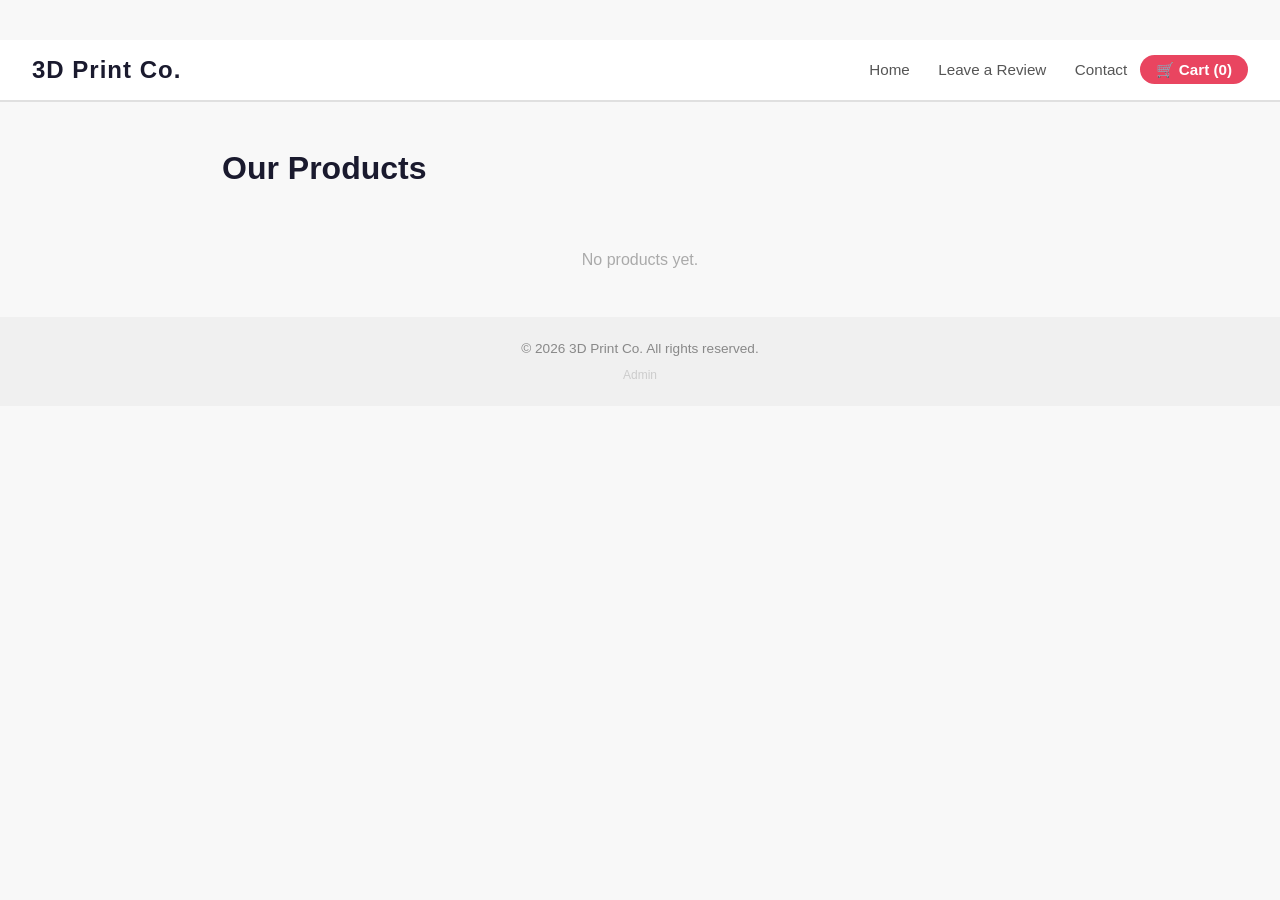
<file: products.html>
<!DOCTYPE html>
<html lang="en">
<head>
  <meta charset="UTF-8" />
  <meta name="viewport" content="width=device-width, initial-scale=1.0" />
  <title>Our Products – 3D Print Co.</title>
  <link rel="stylesheet" href="style.css" />
  <script src="tracker.js"></script>
</head>
<body>

  <header>
    <h1>3D Print Co.</h1>
    <nav>
      <a href="index.html">Home</a>
      <a href="index.html#quote">Leave a Review</a>
      <a href="index.html#contact">Contact</a>
    <a href="cart.html" class="cart-nav-btn">🛒 Cart (<span class="cart-count">0</span>)</a>
    </nav>
  </header>

  <!-- Admin Login Modal -->
  <div id="login-modal" style="display:none;">
    <div class="modal-box">
      <h3>Admin Login</h3>
      <input type="password" id="admin-pass" placeholder="Enter password" onkeydown="if(event.key==='Enter') checkLogin()" />
      <div style="display:flex; gap:0.75rem; margin-top:0.5rem;">
        <button class="btn" onclick="checkLogin()">Login</button>
        <button class="btn-outline" onclick="closeLogin()">Cancel</button>
      </div>
      <p id="login-error" style="color:#e94560; font-size:0.85rem; margin-top:0.5rem; display:none;">Wrong password.</p>
    </div>
  </div>

  <section id="products-page">
    <div style="display:flex; justify-content:space-between; align-items:center; margin-bottom:2rem;">
      <h2 style="margin-bottom:0;">Our Products</h2>
      <span id="admin-badge" style="display:none; background:#1a1a2e; color:white; padding:0.3rem 0.9rem; border-radius:20px; font-size:0.8rem;">
        Admin Mode &nbsp;<a href="#" onclick="logout()" style="color:#e94560; text-decoration:none;">Log out</a>
      </span>
    </div>

    <!-- Add Product Form (admin only) -->
    <div class="add-product-form" id="add-form" style="display:none;">
      <h3>+ Add a Product</h3>
      <div class="form-row">
        <div>
          <label for="prod-name">Product Name</label>
          <input type="text" id="prod-name" placeholder="e.g. Custom Figurine" />
        </div>
        <div>
          <label for="prod-price">Price</label>
          <input type="text" id="prod-price" placeholder="e.g. $20" />
        </div>
      </div>
      <label for="prod-desc">Description</label>
      <input type="text" id="prod-desc" placeholder="Short description of the product" />
      <label for="prod-emoji">Icon (emoji)</label>
      <input type="text" id="prod-emoji" placeholder="e.g. 🖨️" maxlength="2" />
      <label>Features <span style="font-weight:400; color:#999; font-size:0.85rem;">(press Enter or comma to add each one)</span></label>
      <div class="features-input-box" id="features-box" onclick="document.getElementById('feat-input').focus()">
        <div id="feat-tags"></div>
        <input type="text" id="feat-input" placeholder="e.g. Waterproof" onkeydown="handleFeatKey(event)" />
      </div>
      <button class="btn" onclick="addProduct()">Add Product</button>
    </div>

    <!-- Product Grid -->
    <div class="product-grid" id="product-grid"></div>

    <p id="empty-msg" style="color:#aaa; text-align:center; margin-top:2rem; display:none;">No products yet.</p>
  </section>

  <footer>
    <p>&copy; 2026 3D Print Co. All rights reserved.</p>
    <button id="admin-btn" onclick="openLogin()" style="margin-top:0.75rem; background:none; border:none; color:#ccc; font-size:0.75rem; cursor:pointer;">Admin</button>
  </footer>

  <script>
    const ADMIN_PASSWORD = 'admin123'; // Change this to your own password
    let isAdmin = sessionStorage.getItem('adminLoggedIn') === 'true';
    let currentFeatures = [];

    window.onload = function () {
      const saved = JSON.parse(localStorage.getItem('products') || '[]');
      saved.forEach(p => renderCard(p));
      toggleEmpty();
      applyAdminView();
    };

    function openLogin() {
      document.getElementById('login-modal').style.display = 'flex';
      document.getElementById('admin-pass').focus();
    }

    function closeLogin() {
      document.getElementById('login-modal').style.display = 'none';
      document.getElementById('admin-pass').value = '';
      document.getElementById('login-error').style.display = 'none';
    }

    function checkLogin() {
      const pass = document.getElementById('admin-pass').value;
      if (pass === ADMIN_PASSWORD) {
        isAdmin = true;
        sessionStorage.setItem('adminLoggedIn', 'true');
        closeLogin();
        // Re-render to show delete buttons
        document.getElementById('product-grid').innerHTML = '';
        const saved = JSON.parse(localStorage.getItem('products') || '[]');
        saved.forEach(p => renderCard(p));
        toggleEmpty();
        applyAdminView();
      } else {
        document.getElementById('login-error').style.display = 'block';
      }
    }

    function logout() {
      isAdmin = false;
      sessionStorage.removeItem('adminLoggedIn');
      // Re-render without delete buttons
      document.getElementById('product-grid').innerHTML = '';
      const saved = JSON.parse(localStorage.getItem('products') || '[]');
      saved.forEach(p => renderCard(p));
      toggleEmpty();
      applyAdminView();
    }

    function applyAdminView() {
      document.getElementById('add-form').style.display    = isAdmin ? 'flex' : 'none';
      document.getElementById('admin-badge').style.display = isAdmin ? 'inline-block' : 'none';
    }

    function handleFeatKey(e) {
      if (e.key === 'Enter' || e.key === ',') {
        e.preventDefault();
        const val = document.getElementById('feat-input').value.replace(',','').trim();
        if (val) addFeatureTag(val);
        document.getElementById('feat-input').value = '';
      } else if (e.key === 'Backspace' && document.getElementById('feat-input').value === '' && currentFeatures.length) {
        currentFeatures.pop();
        renderFeatureTags();
      }
    }

    function addFeatureTag(val) {
      currentFeatures.push(val);
      renderFeatureTags();
    }

    function removeFeature(i) {
      currentFeatures.splice(i, 1);
      renderFeatureTags();
    }

    function renderFeatureTags() {
      const container = document.getElementById('feat-tags');
      container.innerHTML = currentFeatures.map((f, i) =>
        `<span class="feat-tag">${f} <span onclick="removeFeature(${i})">✕</span></span>`
      ).join('');
    }

    function addProduct() {
      const name  = document.getElementById('prod-name').value.trim();
      const price = document.getElementById('prod-price').value.trim();
      const desc  = document.getElementById('prod-desc').value.trim();
      const emoji = document.getElementById('prod-emoji').value.trim() || '📦';

      // Capture any unsaved feature still in the input
      const lastFeat = document.getElementById('feat-input').value.trim();
      if (lastFeat) currentFeatures.push(lastFeat);

      if (!name) { alert('Please enter a product name.'); return; }

      const product = { name, price, desc, emoji, features: [...currentFeatures] };
      const saved = JSON.parse(localStorage.getItem('products') || '[]');
      saved.push(product);
      localStorage.setItem('products', JSON.stringify(saved));

      renderCard(product);
      toggleEmpty();

      document.getElementById('prod-name').value  = '';
      document.getElementById('prod-price').value = '';
      document.getElementById('prod-desc').value  = '';
      document.getElementById('prod-emoji').value = '';
      document.getElementById('feat-input').value = '';
      currentFeatures = [];
      renderFeatureTags();
    }

    function renderCard(p) {
      const grid = document.getElementById('product-grid');
      const card = document.createElement('div');
      card.className = 'card';
      const slug = encodeURIComponent(p.name);
      card.innerHTML = `
        <a href="product-detail.html?name=${slug}" class="card-link">
          <div class="card-img">${p.emoji}</div>
          <h3>${p.name}</h3>
          ${p.price ? `<span class="price">${p.price}</span>` : ''}
        </a>
        ${isAdmin ? `<button class="delete-btn" onclick="deleteCard(this, '${p.name}')">✕ Remove</button>` : ''}
      `;
      grid.appendChild(card);
    }

    function deleteCard(btn, name) {
      btn.parentElement.remove();
      let saved = JSON.parse(localStorage.getItem('products') || '[]');
      saved = saved.filter(p => p.name !== name);
      localStorage.setItem('products', JSON.stringify(saved));
      toggleEmpty();
    }

    function toggleEmpty() {
      const grid = document.getElementById('product-grid');
      document.getElementById('empty-msg').style.display = grid.children.length === 0 ? 'block' : 'none';
    }
  </script>

</body>
</html>
</file>
<file: style.css>
* {
  box-sizing: border-box;
  margin: 0;
  padding: 0;
}

body {
  font-family: 'Segoe UI', sans-serif;
  color: #1a1a1a;
  background: #f8f8f8;
}

/* Header */
header {
  background: #ffffff;
  color: #1a1a2e;
  padding: 1rem 2rem;
  display: flex;
  justify-content: space-between;
  align-items: center;
  border-bottom: 2px solid #e0e0e0;
  margin-top: 2.5rem;
}

header h1 {
  font-size: 1.5rem;
  letter-spacing: 1px;
}

nav a {
  color: #555;
  text-decoration: none;
  margin-left: 1.5rem;
  font-size: 0.95rem;
}

nav a:hover {
  color: #1a1a2e;
}

/* Slideshow */
.slideshow {
  position: relative;
  width: 100%;
  height: 480px;
  overflow: hidden;
  background: #1a1a2e;
}

.slides-track {
  display: flex;
  height: 100%;
  transition: transform 0.6s ease;
}

.slide {
  min-width: 100%;
  height: 100%;
  background-size: cover;
  background-position: center;
  background-color: #16213e;
  display: flex;
  align-items: center;
  justify-content: center;
  position: relative;
}

.slide::before {
  content: '';
  position: absolute;
  inset: 0;
  background: rgba(0,0,0,0.45);
}

.slide-content {
  position: relative;
  text-align: center;
  color: white;
  padding: 2rem;
  max-width: 600px;
}

.slide-content h2 {
  font-size: 2.4rem;
  margin-bottom: 0.75rem;
}

.slide-content p {
  font-size: 1.1rem;
  color: #ddd;
  margin-bottom: 1.5rem;
}

.slide-arrow {
  position: absolute;
  top: 50%;
  transform: translateY(-50%);
  background: rgba(255,255,255,0.15);
  color: white;
  border: none;
  font-size: 1.5rem;
  padding: 0.75rem 1rem;
  cursor: pointer;
  border-radius: 4px;
  z-index: 10;
  transition: background 0.2s;
}

.slide-arrow:hover { background: rgba(255,255,255,0.3); }
.slide-arrow.left  { left: 1rem; }
.slide-arrow.right { right: 1rem; }

.slide-dots {
  position: absolute;
  bottom: 1rem;
  width: 100%;
  display: flex;
  justify-content: center;
  gap: 0.5rem;
  z-index: 10;
}

.dot {
  width: 10px;
  height: 10px;
  border-radius: 50%;
  background: rgba(255,255,255,0.4);
  cursor: pointer;
  transition: background 0.2s;
}

.dot.active { background: white; }

.upload-btn {
  position: absolute;
  bottom: 1rem;
  right: 1rem;
  background: rgba(255,255,255,0.15);
  color: white;
  border: 1px solid rgba(255,255,255,0.4);
  padding: 0.5rem 1rem;
  border-radius: 4px;
  cursor: pointer;
  font-size: 0.85rem;
  z-index: 10;
  transition: background 0.2s;
}

.upload-btn:hover { background: rgba(255,255,255,0.3); }

/* Hero */
.hero {
  background: linear-gradient(135deg, #e8edf5, #dce6f5);
  color: white;
  text-align: center;
  padding: 5rem 2rem;
}

.hero h2 {
  font-size: 2.5rem;
  margin-bottom: 1rem;
  color: #1a1a2e;
}

.hero p {
  font-size: 1.1rem;
  color: #444;
  margin-bottom: 2rem;
}

.btn {
  background: #e94560;
  color: white;
  padding: 0.75rem 2rem;
  border: none;
  border-radius: 4px;
  font-size: 1rem;
  cursor: pointer;
  text-decoration: none;
  display: inline-block;
}

.btn:hover {
  background: #c73652;
}

/* Sections */
section {
  padding: 4rem 2rem;
  max-width: 900px;
  margin: 0 auto;
}

section h2 {
  font-size: 1.8rem;
  margin-bottom: 2rem;
  color: #1a1a2e;
}

/* Products */
.products-banner {
  display: block;
  text-decoration: none;
  cursor: pointer;
  transition: transform 0.15s, box-shadow 0.15s;
}

.products-banner:hover {
  transform: scale(1.02);
  box-shadow: 0 6px 20px rgba(0,0,0,0.15);
}

.products-banner {
  background: #1a1a2e;
  color: white;
  font-size: 3rem;
  font-weight: bold;
  text-align: center;
  padding: 5rem 2rem;
  border-radius: 12px;
  letter-spacing: 2px;
}

.product-grid {
  display: grid;
  grid-template-columns: repeat(auto-fit, minmax(220px, 1fr));
  gap: 1.5rem;
}

.card {
  background: white;
  border-radius: 8px;
  padding: 2rem 1.5rem;
  text-align: center;
  box-shadow: 0 2px 8px rgba(0,0,0,0.08);
}

.card-img {
  font-size: 3rem;
  margin-bottom: 1rem;
}

.card h3 {
  margin-bottom: 0.5rem;
  color: #1a1a2e;
}

.card p {
  color: #666;
  font-size: 0.9rem;
  margin-bottom: 1rem;
}

.price {
  background: #f0f4ff;
  color: #0f3460;
  padding: 0.25rem 0.75rem;
  border-radius: 20px;
  font-size: 0.85rem;
  font-weight: bold;
}

/* Quote form */
form {
  background: white;
  padding: 2rem;
  border-radius: 8px;
  box-shadow: 0 2px 8px rgba(0,0,0,0.08);
  display: flex;
  flex-direction: column;
  gap: 0.75rem;
}

label {
  font-weight: 600;
  font-size: 0.9rem;
  color: #333;
}

input, textarea {
  padding: 0.6rem 0.8rem;
  border: 1px solid #ddd;
  border-radius: 4px;
  font-size: 1rem;
  font-family: inherit;
}

input:focus, textarea:focus {
  outline: none;
  border-color: #0f3460;
}

/* Contact */
#contact p {
  margin-bottom: 0.5rem;
  color: #444;
}

#contact a {
  color: #e94560;
}

/* Admin Login Modal */
#login-modal {
  position: fixed;
  inset: 0;
  background: rgba(0,0,0,0.5);
  display: flex;
  align-items: center;
  justify-content: center;
  z-index: 999;
}

.modal-box {
  background: white;
  border-radius: 10px;
  padding: 2rem;
  width: 300px;
  display: flex;
  flex-direction: column;
  gap: 0.75rem;
  box-shadow: 0 8px 30px rgba(0,0,0,0.2);
}

.modal-box h3 {
  color: #1a1a2e;
  font-size: 1.2rem;
}

.btn-outline {
  background: white;
  color: #1a1a2e;
  border: 1px solid #ccc;
  padding: 0.75rem 1.5rem;
  border-radius: 4px;
  font-size: 1rem;
  cursor: pointer;
}

.btn-outline:hover {
  background: #f5f5f5;
}

/* Products Page */
#products-page {
  max-width: 900px;
  margin: 0 auto;
  padding: 3rem 2rem;
}

#products-page h2 {
  font-size: 2rem;
  color: #1a1a2e;
  margin-bottom: 2rem;
}

.add-product-form {
  background: white;
  border-radius: 10px;
  padding: 2rem;
  box-shadow: 0 2px 10px rgba(0,0,0,0.08);
  margin-bottom: 2.5rem;
  display: flex;
  flex-direction: column;
  gap: 0.75rem;
}

.add-product-form h3 {
  font-size: 1.1rem;
  color: #1a1a2e;
  margin-bottom: 0.25rem;
}

.form-row {
  display: grid;
  grid-template-columns: 1fr 1fr;
  gap: 1rem;
}

.form-row div {
  display: flex;
  flex-direction: column;
  gap: 0.4rem;
}

/* Features input */
.features-input-box {
  border: 1px solid #ddd;
  border-radius: 4px;
  padding: 0.5rem;
  display: flex;
  flex-wrap: wrap;
  gap: 0.4rem;
  cursor: text;
  background: white;
  min-height: 44px;
}

.features-input-box input {
  border: none;
  outline: none;
  flex: 1;
  min-width: 120px;
  font-size: 1rem;
  padding: 0.1rem 0.2rem;
}

.feat-tag {
  background: #e8edf5;
  color: #1a1a2e;
  padding: 0.2rem 0.6rem;
  border-radius: 20px;
  font-size: 0.85rem;
  display: flex;
  align-items: center;
  gap: 0.3rem;
}

.feat-tag span {
  cursor: pointer;
  color: #999;
  font-size: 0.75rem;
}

.feat-tag span:hover { color: #e94560; }

/* Color swatches */
.color-swatches {
  display: flex;
  flex-wrap: wrap;
  gap: 0.75rem;
  margin-top: 0.5rem;
}

.swatch-wrap {
  display: flex;
  flex-direction: column;
  align-items: center;
  gap: 0.3rem;
}

.color-swatch {
  width: 36px;
  height: 36px;
  border-radius: 50%;
  border: 3px solid transparent;
  cursor: pointer;
  transition: transform 0.15s, border-color 0.15s;
  position: relative;
}

.color-swatch:hover { transform: scale(1.15); }
.color-swatch.selected { border-color: #1a1a2e; transform: scale(1.2); }

.color-swatch.out-of-stock {
  opacity: 0.4;
  cursor: not-allowed;
}

.swatch-x {
  position: absolute;
  inset: 0;
  display: flex;
  align-items: center;
  justify-content: center;
  font-size: 1rem;
  font-weight: bold;
  color: white;
  text-shadow: 0 0 3px rgba(0,0,0,0.8);
}

.stock-label {
  font-size: 0.7rem;
  color: #999;
  text-align: center;
  min-height: 14px;
}

.stock-edit {
  cursor: pointer;
  background: #f0f0f0;
  border-radius: 4px;
  padding: 0 4px;
  font-size: 0.72rem;
  color: #555;
}

.stock-edit:hover { background: #ddd; color: #1a1a2e; }

/* Quantity control */
.qty-control {
  display: flex;
  align-items: center;
  gap: 1rem;
  margin-top: 0.4rem;
}

.qty-control button {
  width: 34px;
  height: 34px;
  border-radius: 50%;
  border: 2px solid #1a1a2e;
  background: white;
  font-size: 1.2rem;
  cursor: pointer;
  display: flex;
  align-items: center;
  justify-content: center;
  transition: background 0.15s;
}

.qty-control button:hover { background: #1a1a2e; color: white; }

#qty-display {
  font-size: 1.3rem;
  font-weight: bold;
  min-width: 24px;
  text-align: center;
  color: #1a1a2e;
}

/* Feature list on detail page */
.feature-list {
  list-style: none;
  padding: 0;
  display: flex;
  flex-direction: column;
  gap: 0.4rem;
}

.feature-list li {
  color: #333;
  font-size: 0.95rem;
}

.delete-btn {
  margin-top: 0.75rem;
  background: none;
  border: 1px solid #e94560;
  color: #e94560;
  padding: 0.3rem 0.75rem;
  border-radius: 4px;
  cursor: pointer;
  font-size: 0.8rem;
}

.delete-btn:hover {
  background: #e94560;
  color: white;
}

/* Clickable card link */
.card-link {
  text-decoration: none;
  color: inherit;
  display: block;
  transition: opacity 0.15s;
}

.card-link:hover {
  opacity: 0.8;
}

.card:hover {
  box-shadow: 0 6px 18px rgba(0,0,0,0.13);
  transform: translateY(-2px);
  transition: all 0.15s;
}

/* Product Detail Page */
#detail-page {
  max-width: 800px;
  margin: 0 auto;
  padding: 3rem 2rem;
}

.back-link {
  display: inline-block;
  color: #0f3460;
  text-decoration: none;
  margin-bottom: 2rem;
  font-size: 0.95rem;
}

.back-link:hover {
  text-decoration: underline;
}

.detail-card {
  background: white;
  border-radius: 12px;
  box-shadow: 0 2px 12px rgba(0,0,0,0.08);
  padding: 3rem;
  display: flex;
  gap: 2.5rem;
  align-items: flex-start;
}

.detail-emoji {
  font-size: 5rem;
  flex-shrink: 0;
}

.detail-info h2 {
  font-size: 2rem;
  color: #1a1a2e;
  margin-bottom: 0.5rem;
}

.detail-section {
  margin-top: 1.5rem;
}

.detail-section h4 {
  font-size: 0.85rem;
  text-transform: uppercase;
  letter-spacing: 1px;
  color: #999;
  margin-bottom: 0.4rem;
}

.detail-section p {
  color: #444;
  line-height: 1.6;
}

/* Review cards */
.review-card {
  background: white;
  border-radius: 8px;
  padding: 1rem 1.25rem;
  margin-bottom: 0.75rem;
  box-shadow: 0 2px 6px rgba(0,0,0,0.07);
}

/* Full-width banner */
.full-banner {
  display: block;
  width: 100%;
  box-sizing: border-box;
  background: #1a1a2e;
  color: white;
  text-decoration: none;
  padding: 1.1rem 0;
  text-align: center;
  font-size: 1.3rem;
  font-weight: bold;
  letter-spacing: 1px;
  text-transform: uppercase;
  margin-top: 0;
  position: relative;
  left: 50%;
  right: 50%;
  margin-left: -50vw;
  margin-right: -50vw;
  width: 100vw;
}

.full-banner:hover { background: #0f3460; }

/* Cart nav button */
.cart-nav-btn {
  background: #e94560;
  color: white !important;
  padding: 0.4rem 1rem;
  border-radius: 20px;
  font-weight: bold;
  text-decoration: none;
  margin-left: 0.5rem;
}

.cart-nav-btn:hover { background: #c73652; }

/* Cart page */
#cart-page {
  max-width: 800px;
  margin: 0 auto;
  padding: 3rem 2rem;
}

#cart-page h2 {
  font-size: 1.8rem;
  color: #1a1a2e;
  margin-bottom: 2rem;
}

.cart-row {
  display: flex;
  align-items: center;
  gap: 1rem;
  background: white;
  border-radius: 8px;
  padding: 1rem 1.25rem;
  margin-bottom: 0.75rem;
  box-shadow: 0 2px 6px rgba(0,0,0,0.07);
}

.cart-emoji { font-size: 2rem; flex-shrink: 0; }

.cart-info { flex: 1; }

.cart-item-name { font-weight: bold; color: #1a1a2e; }

.cart-item-meta { font-size: 0.85rem; color: #999; display: flex; gap: 1rem; margin-top: 0.2rem; }

.cart-qty-control {
  display: flex;
  align-items: center;
  gap: 0.5rem;
}

.cart-qty-control button {
  width: 28px;
  height: 28px;
  border-radius: 50%;
  border: 2px solid #1a1a2e;
  background: white;
  font-size: 1rem;
  cursor: pointer;
}

.cart-qty-control button:hover { background: #1a1a2e; color: white; }
.cart-qty-control span { font-weight: bold; min-width: 20px; text-align: center; }

.cart-line-total { font-weight: bold; color: #1a1a2e; min-width: 60px; text-align: right; }

.cart-total-box {
  display: flex;
  justify-content: space-between;
  font-size: 1.3rem;
  font-weight: bold;
  color: #1a1a2e;
  border-top: 2px solid #eee;
  padding-top: 1rem;
  margin-top: 1rem;
}

/* Checkout Page */
#checkout-page {
  max-width: 900px;
  margin: 0 auto;
  padding: 3rem 2rem;
}

.checkout-wrapper {
  display: grid;
  grid-template-columns: 1fr 2fr;
  gap: 2rem;
  align-items: start;
}

@media (max-width: 650px) {
  .checkout-wrapper { grid-template-columns: 1fr; }
}

.order-summary {
  background: #1a1a2e;
  color: white;
  border-radius: 10px;
  padding: 1.75rem;
}

.order-summary h3 {
  font-size: 1rem;
  text-transform: uppercase;
  letter-spacing: 1px;
  color: #aac4e8;
  margin-bottom: 1rem;
}

.checkout-form-box {
  background: white;
  border-radius: 10px;
  padding: 2rem;
  box-shadow: 0 2px 10px rgba(0,0,0,0.08);
}

.checkout-form-box h2 {
  font-size: 1.5rem;
  color: #1a1a2e;
  margin-bottom: 1.5rem;
}

#checkout-form {
  display: flex;
  flex-direction: column;
  gap: 0.75rem;
}

/* Success overlay */
#success-overlay {
  position: fixed;
  inset: 0;
  background: rgba(0,0,0,0.5);
  display: flex;
  align-items: center;
  justify-content: center;
  z-index: 999;
}

/* Dashboard */
.dash-grid {
  display: grid;
  grid-template-columns: repeat(auto-fit, minmax(180px, 1fr));
  gap: 1.25rem;
  margin-bottom: 2.5rem;
}

.stat-card {
  background: white;
  border-radius: 10px;
  padding: 1.5rem;
  display: flex;
  align-items: center;
  gap: 1rem;
  box-shadow: 0 2px 8px rgba(0,0,0,0.07);
}

.stat-icon { font-size: 2rem; }

.stat-number {
  font-size: 2rem;
  font-weight: bold;
  color: #1a1a2e;
  line-height: 1;
}

.stat-label {
  font-size: 0.8rem;
  color: #999;
  margin-top: 0.2rem;
  text-transform: uppercase;
  letter-spacing: 0.5px;
}

.dash-section {
  background: white;
  border-radius: 10px;
  padding: 1.5rem;
  margin-bottom: 1.5rem;
  box-shadow: 0 2px 8px rgba(0,0,0,0.07);
}

.dash-section h3 {
  font-size: 1rem;
  color: #1a1a2e;
  margin-bottom: 1.25rem;
}

.empty-dash { color: #bbb; font-size: 0.9rem; }

.time-row {
  display: flex;
  align-items: center;
  gap: 1rem;
  margin-bottom: 0.6rem;
}

.time-label {
  width: 160px;
  font-size: 0.9rem;
  color: #444;
  flex-shrink: 0;
}

.time-bar-wrap {
  flex: 1;
  background: #f0f0f0;
  border-radius: 20px;
  height: 10px;
  overflow: hidden;
}

.time-bar {
  height: 100%;
  background: linear-gradient(90deg, #0f3460, #e94560);
  border-radius: 20px;
  transition: width 0.6s ease;
}

.time-val {
  width: 60px;
  text-align: right;
  font-size: 0.85rem;
  color: #666;
}

.dash-table {
  width: 100%;
  border-collapse: collapse;
  font-size: 0.9rem;
}

.dash-table th {
  text-align: left;
  padding: 0.5rem 0.75rem;
  background: #f5f5f5;
  color: #555;
  font-size: 0.8rem;
  text-transform: uppercase;
  letter-spacing: 0.5px;
}

.dash-table td {
  padding: 0.6rem 0.75rem;
  border-bottom: 1px solid #f0f0f0;
  color: #333;
}

.dash-table tr:last-child td { border-bottom: none; }

/* Footer */
footer {
  background: #f0f0f0;
  color: #888;
  text-align: center;
  padding: 1.5rem;
  font-size: 0.85rem;
}
</file>
